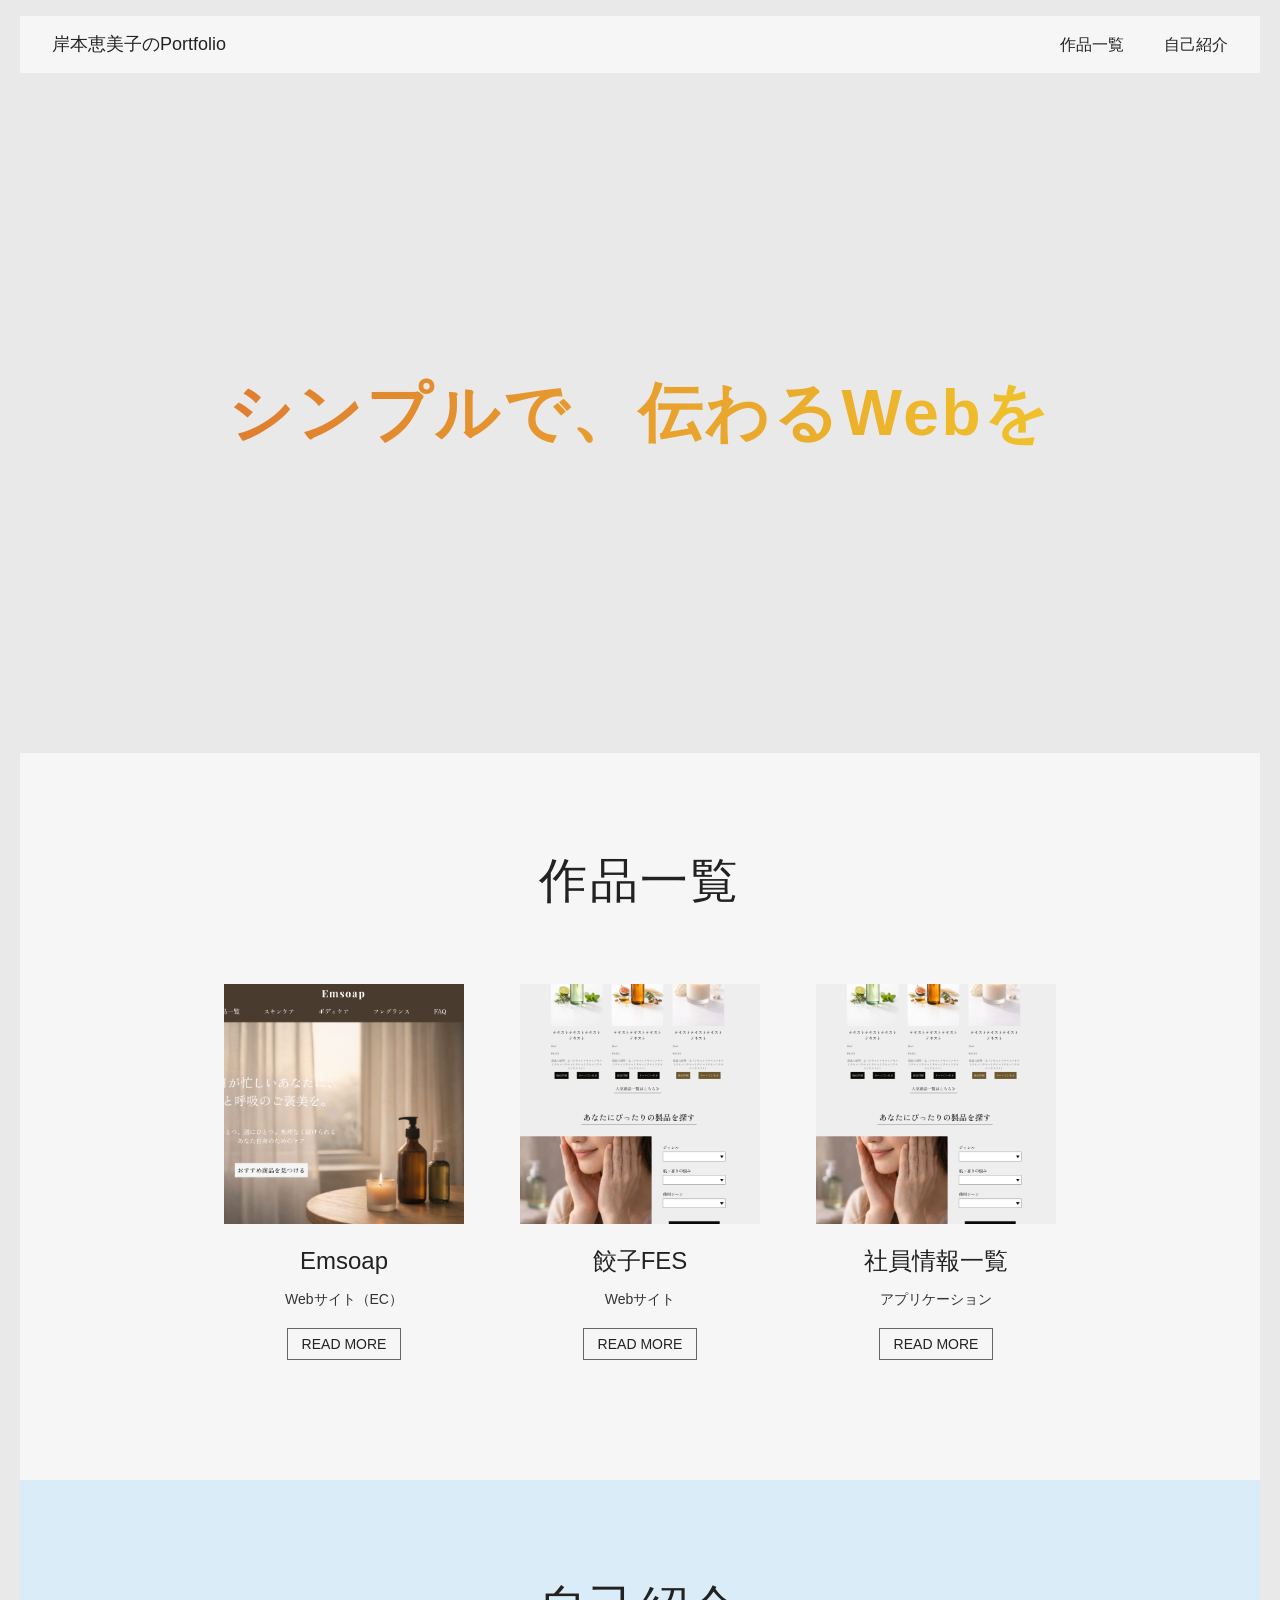
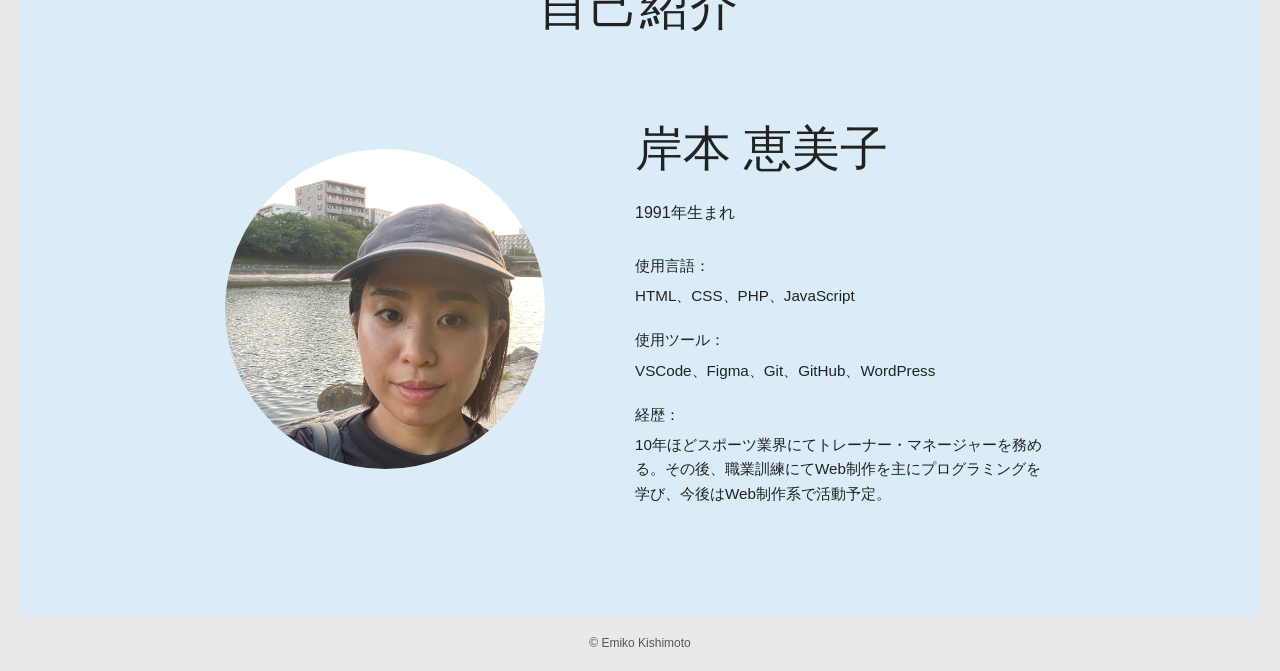
<file: index.html>
<!DOCTYPE html>
<html lang="ja">
<head>
  <meta charset="UTF-8">
  <meta name="viewport" content="width=device-width, initial-scale=1.0">
  <link rel="stylesheet" href="./css/reset.css">
  <link rel="stylesheet" href="./css/style.css">
  <title>岸本恵美子のPortfolio</title>
</head>
<body>
  <header class="header">
    <div class="header__inner">
      <h1 class="header__logo">
        <a href="#">岸本恵美子のPortfolio</a>
      </h1>

      <nav class="header__nav">
        <ul class="header__nav-list">
          <li class="header__nav-item"><a href="#works">作品一覧</a></li>
          <li class="header__nav-item"><a href="#about">自己紹介</a></li>
        </ul>
      </nav>
    </div>
  </header>

  <main>
    <section class="hero">
      <div class="hero__inner">
        <p class="hero__catchcopy">シンプルで、伝わるWebを</p>
      </div>
    </section>

    <section class="works" id="works">
      <div class="works__inner">
        <h2 class="section-title">作品一覧</h2>

        <div class="works__list">
          <article class="works-card">
            <a href="./detail_emsoap.html" class="works-card__link">
              <div class="works-card__image">
                <img src="./img/sumnail_emsoap.jpg" alt="Emsoap">
              </div>
              <div class="works-card__body">
                <h3 class="works-card__title">Emsoap</h3>
                <p class="works-card__category">Webサイト（EC）</p>
                <span class="works-card__button">READ MORE</span>
              </div>
            </a>
          </article>

          <article class="works-card">
            <a href="#" class="works-card__link">
              <div class="works-card__image">
                <img src="./img/top_page.jpg" alt="作品タイトル2のサムネイル">
              </div>
              <div class="works-card__body">
                <h3 class="works-card__title">餃子FES</h3>
                <p class="works-card__category">Webサイト</p>
                <span class="works-card__button">READ MORE</span>
              </div>
            </a>
          </article>

          <article class="works-card">
            <a href="#" class="works-card__link">
              <div class="works-card__image">
                <img src="./img/top_page.jpg" alt="作品タイトル3のサムネイル">
              </div>
              <div class="works-card__body">
                <h3 class="works-card__title">社員情報一覧</h3>
                <p class="works-card__category">アプリケーション</p>
                <span class="works-card__button">READ MORE</span>
              </div>
            </a>
          </article>
        </div>
      </div>
    </section>

    <section class="about" id="about">
      <div class="about__inner">
        <h2 class="section-title">自己紹介</h2>

        <div class="about__content">
          <div class="about__image">
            <img src="./img/profile.jpg" alt="岸本恵美子のプロフィール写真">
          </div>

          <div class="about__text">
            <h3 class="about__name">岸本 恵美子</h3>
            <p class="about__birth">1991年生まれ</p>

            <dl class="about__profile">
              <div class="about__profile-row">
                <dt class="about__profile-title">使用言語：</dt>
                <dd class="about__profile-data">HTML、CSS、PHP、JavaScript</dd>
              </div>

              <div class="about__profile-row">
                <dt class="about__profile-title">使用ツール：</dt>
                <dd class="about__profile-data">VSCode、Figma、Git、GitHub、WordPress</dd>
              </div>

              <div class="about__profile-row">
                <dt class="about__profile-title">経歴：</dt>
                <dd class="about__profile-data">
                  10年ほどスポーツ業界にてトレーナー・マネージャーを務める。その後、職業訓練にてWeb制作を主にプログラミングを学び、今後はWeb制作系で活動予定。<br>
                </dd>
              </div>
            </dl>
          </div>
        </div>
      </div>
    </section>
  </main>

  <footer class="footer">
    <p class="footer__copy">&copy; Emiko Kishimoto</p>
  </footer>
</body>
</html>
</file>
<file: css/style.css>
@charset "UTF-8";

/* =========================
   Base
========================= */
html {
  scroll-behavior: smooth;
}

body {
  margin: 0;
  font-family: "Helvetica Neue", Arial, sans-serif;
  color: #222;
  background-color: #e9e9e9;
  line-height: 1.6;
}

img {
  max-width: 100%;
  height: auto;
  display: block;
}

a {
  color: inherit;
  text-decoration: none;
}

ul {
  margin: 0;
  padding: 0;
  list-style: none;
}

/* =========================
   Common
========================= */
.section-title {
  margin: 0 0 64px;
  font-size: 3rem;
  font-weight: 500;
  text-align: center;
  letter-spacing: 0.05em;
}

/* =========================
   Header
========================= */
.header {
  padding: 16px 20px 0;
  background-color: #e9e9e9;
}

.header__inner {
  max-width: 1360px;
  margin: 0 auto;
  padding: 14px 32px;
  background-color: #f6f6f6;
  display: flex;
  justify-content: space-between;
  align-items: center;
}

.header__logo {
  margin: 0;
  font-size: 1.125rem;
  font-weight: 400;
}

.header__nav-list {
  display: flex;
  gap: 40px;
}

.header__nav-item a {
  font-size: 1rem;
  transition: opacity 0.3s;
}

.header__nav-item a:hover {
  opacity: 0.7;
}

/* =========================
   Hero
========================= */
.hero {
  padding: 80px 20px 0;
  background-color: #e9e9e9;
}

.hero__inner {
  max-width: 1360px;
  margin: 0 auto;
  min-height: 520px;
  display: flex;
  justify-content: center;
  align-items: center;
  background-color: #e9e9e9;
}

.hero__catchcopy {
  margin: 0;
  font-size: clamp(2.5rem, 5vw, 4.5rem);
  font-weight: 700;
  letter-spacing: 0.04em;
  background: linear-gradient(90deg, #df7d2f 0%, #f0c22b 100%);
  -webkit-background-clip: text;
  -webkit-text-fill-color: transparent;
  background-clip: text;
  color: transparent;
}

/* =========================
   Works
========================= */
.works {
  padding: 80px 20px 0;
  background-color: #e9e9e9;
}

.works__inner {
  max-width: 1360px;
  margin: 0 auto;
  padding: 90px 40px 120px;
  background-color: #f6f6f6;
}

.works__list {
  display: flex;
  justify-content: center;
  gap: 56px;
  flex-wrap: wrap;
}

.works-card {
  width: 240px;
}

.works-card__link {
  display: block;
  text-align: center;
}

.works-card__image {
  aspect-ratio: 1 / 1;
  overflow: hidden;
  margin-bottom: 18px;
  background-color: #ddd;
}

.works-card__image img {
  width: 100%;
  height: 100%;
  object-fit: cover;
}

.works-card__title {
  margin: 0 0 8px;
  font-size: 1.5rem;
  font-weight: 400;
}

.works-card__category {
  margin: 0 0 18px;
  font-size: 0.875rem;
  color: #333;
}

.works-card__button {
  display: inline-block;
  padding: 8px 14px;
  border: 1px solid #666;
  font-size: 0.875rem;
  line-height: 1;
  transition: background-color 0.3s, color 0.3s;
}

.works-card__link:hover .works-card__button {
  background-color: #222;
  color: #fff;
}

/* =========================
   About
========================= */
.about {
  padding: 0 20px;
  background-color: #e9e9e9;
}

.about__inner {
  max-width: 1360px;
  margin: 0 auto;
  padding: 90px 60px 110px;
  background-color: #d9ecf7;
}

.about__content {
  max-width: 980px;
  margin: 0 auto;
  display: flex;
  justify-content: center;
  align-items: center;
  gap: 90px;
}

.about__image {
  width: 320px;
  flex-shrink: 0;
}

.about__image img {
  width: 100%;
  aspect-ratio: 1 / 1;
  object-fit: cover;
  border-radius: 50%;
}

.about__text {
  max-width: 420px;
}

.about__name {
  margin: 0 0 12px;
  font-size: 3rem;
  font-weight: 500;
}

.about__birth {
  margin: 0 0 28px;
  font-size: 1rem;
  text-align: left;
}

.about__profile {
  margin: 0;
}

.about__profile-row {
  margin-bottom: 20px;
}

.about__profile-row:last-child {
  margin-bottom: 0;
}

.about__profile-title {
  margin-bottom: 6px;
  font-size: 0.95rem;
  font-weight: 400;
}

.about__profile-data {
  margin: 0;
  font-size: 0.95rem;
}

/* =========================
   Footer
========================= */
.footer {
  padding: 18px 20px;
  background-color: #e9e9e9;
}

.footer__copy {
  margin: 0;
  text-align: center;
  font-size: 0.75rem;
  color: #555;
}

/* =========================
   works detail
========================= */
.works-detail {
  background-color: #f3f3f3;
  color: #111;
}

.works-detail__inner {
  width: min(100%, 980px);
  margin: 0 auto;
  padding: 0 20px;
}

/* -------------------------
   intro
------------------------- */
.works-detail__intro {
  padding: 40px 0 80px;
}

.works-detail__heading {
  font-size: 2rem;
  font-weight: 500;
  text-align: center;
  margin-bottom: 56px;
}

.works-detail__title {
  font-size: 1.75rem;
  font-weight: 500;
  text-align: center;
  margin-bottom: 56px;
}

.works-detail__summary {
  display: flex;
  justify-content: center;
  align-items: center;
  gap: 72px;
  margin-bottom: 48px;
}

.works-detail__thumb {
  width: 220px;
  flex-shrink: 0;
}

.works-detail__thumb img {
  display: block;
  width: 100%;
  height: auto;
  object-fit: cover;
}

.works-detail__meta {
  max-width: 360px;
  width: 100%;
}

.works-detail__meta-list {
  display: flex;
  flex-direction: column;
  gap: 22px;
}

.works-detail__meta-item {
  display: flex;
  align-items: flex-start;
  gap: 14px;
  font-size: 0.95rem;
  line-height: 1.8;
}

.works-detail__meta-item dt {
  min-width: 95px;
  white-space: nowrap;
}

.works-detail__meta-item dd {
  margin: 0;
}

.works-detail__description {
  max-width: 780px;
  margin: 0 auto 56px;
}

.works-detail__text-list {
  display: flex;
  flex-direction: column;
  gap: 26px;
}

.works-detail__text-item {
  display: flex;
  align-items: flex-start;
  gap: 18px;
  font-size: 0.95rem;
  line-height: 1.8;
}

.works-detail__text-item dt {
  min-width: 72px;
  white-space: nowrap;
}

.works-detail__text-item dd {
  margin: 0;
  flex: 1;
}

.works-detail__link-area {
  text-align: center;
}

.works-detail__link {
  display: inline-block;
  color: #111;
  font-size: 1.5rem;
  text-decoration: underline;
  text-underline-offset: 6px;
}

/* -------------------------
   gallery
------------------------- */
.works-detail__gallery {
  padding: 56px 0 80px;
}

.works-detail__inner--gallery {
  display: flex;
  justify-content: center;
  align-items: flex-start;
  gap: 32px;
}

.works-detail__image {
  position: relative;
  border: 1px solid #9d9d9d;
  background-color: transparent;
  overflow: hidden;
}

.works-detail__image img {
  display: block;
  width: 100%;
  height: 100%;
  object-fit: cover;
}

.works-detail__image--pc {
  width: 460px;
  aspect-ratio: 4 / 5.4;
}

.works-detail__image--sp {
  width: 210px;
  aspect-ratio: 1 / 2.35;
}

.works-detail__image figcaption {
  position: absolute;
  left: 50%;
  bottom: 24px;
  transform: translateX(-50%);
  font-size: 1rem;
  color: #111;
  white-space: nowrap;
}

/* =========================
   Responsive
========================= */
@media screen and (max-width: 768px) {
  .section-title {
    margin-bottom: 40px;
    font-size: 2.25rem;
  }

  .header {
    padding: 12px 12px 0;
  }

  .header__inner {
    padding: 14px 16px;
    flex-direction: column;
    gap: 14px;
  }

  .header__logo {
    font-size: 1rem;
    text-align: center;
  }

  .header__nav-list {
    gap: 24px;
  }

  .header__nav-item a {
    font-size: 0.95rem;
  }

  .hero {
    padding: 48px 12px 0;
  }

  .hero__inner {
    min-height: 320px;
    padding: 0 12px;
  }

  .hero__catchcopy {
    text-align: center;
    line-height: 1.4;
  }

  .works {
    padding: 48px 12px 0;
  }

  .works__inner {
    padding: 56px 20px 72px;
  }

  .works__list {
    gap: 40px;
  }

  .works-card {
    width: 100%;
    max-width: 280px;
  }

  .works-card__title {
    font-size: 1.25rem;
  }

  .about {
    padding: 0 12px;
  }

  .about__inner {
    padding: 56px 20px 72px;
  }

  .about__content {
    flex-direction: column;
    gap: 40px;
  }

  .about__image {
    width: 220px;
  }

  .about__text {
    max-width: 100%;
    text-align: center;
  }

  .about__name {
    font-size: 2.2rem;
  }

  .about__birth {
    text-align: center;
  }

  .about__profile-title,
  .about__profile-data {
    text-align: left;
  }

  .footer {
    padding: 14px 12px;
  }

   .works-detail__intro {
    padding: 32px 0 56px;
  }

  .works-detail__heading {
    font-size: 1.75rem;
    margin-bottom: 40px;
  }

  .works-detail__title {
    font-size: 1.4rem;
    margin-bottom: 36px;
  }

  .works-detail__summary {
    flex-direction: column;
    gap: 28px;
    margin-bottom: 40px;
  }

  .works-detail__thumb {
    width: 100%;
    max-width: 260px;
  }

  .works-detail__meta {
    max-width: 100%;
  }

  .works-detail__meta-item {
    flex-direction: column;
    gap: 4px;
  }

  .works-detail__meta-item dt {
    min-width: auto;
  }

  .works-detail__text-item {
    flex-direction: column;
    gap: 4px;
  }

  .works-detail__text-item dt {
    min-width: auto;
  }

  .works-detail__description {
    margin-bottom: 40px;
  }

  .works-detail__link {
    font-size: 1.1rem;
    line-height: 1.6;
  }

  .works-detail__gallery {
    padding: 40px 0 56px;
  }

  .works-detail__inner--gallery {
    flex-direction: column;
    align-items: center;
    gap: 28px;
  }

  .works-detail__image--pc {
    width: 100%;
    max-width: 420px;
  }

  .works-detail__image--sp {
    width: 60%;
    max-width: 240px;
  }

  .works-detail__image figcaption {
    bottom: 18px;
    font-size: 0.95rem;
  }
}
</file>
